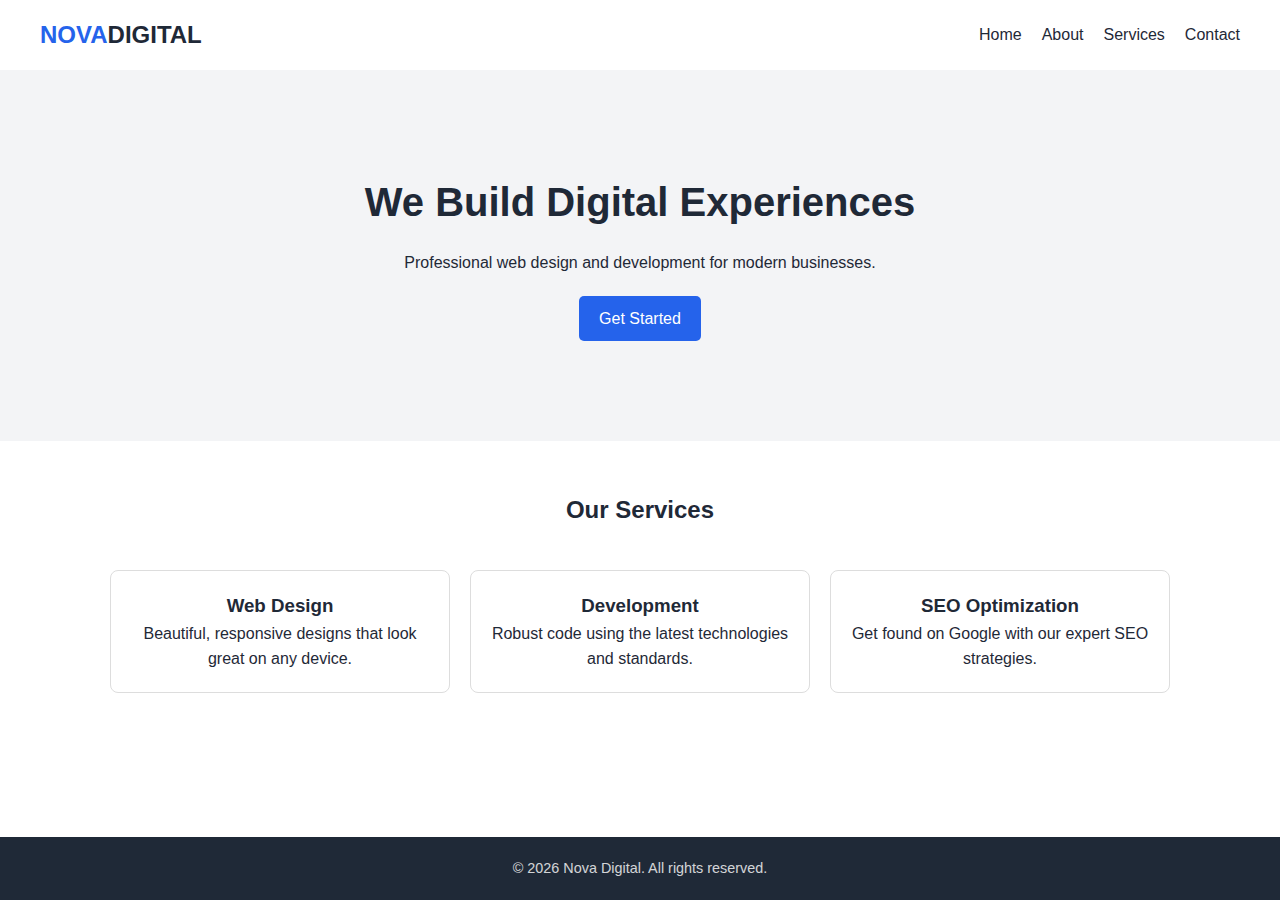
<file: index.html>
<!DOCTYPE html>
<html lang="en">
<head>
    <meta charset="UTF-8">
    <meta name="viewport" content="width=device-width, initial-scale=1.0">
    <meta name="description" content="Nova Digital - Professional Web Solutions">
    <title>Nova Digital | Home</title>
    <link rel="stylesheet" href="css/main.css">
</head>
<body> 

    <header class="main-header">
        <div class="container nav-container">
            <a href="index.html" class="logo">NOVA<span>DIGITAL</span></a>
            
            <button class="menu-toggle" aria-label="Toggle navigation">
                <span class="bar"></span>
                <span class="bar"></span>
                <span class="bar"></span>
            </button>

            <nav class="main-nav">
                <ul class="nav-links">
                    <li><a href="index.html" class="active">Home</a></li>
                    <li><a href="about.html">About</a></li>
                    <li><a href="services.html">Services</a></li>
                    <li><a href="contact.html">Contact</a></li>
                </ul>
            </nav>
        </div>
    </header>

    <main>
        <section class="hero">
            <div class="container">
                <h1>We Build Digital Experiences</h1>
                <p>Professional web design and development for modern businesses.</p>
                <a href="contact.html" class="btn btn-primary">Get Started</a>
            </div>
        </section>

        <section class="services">
            <div class="container">
                <h2>Our Services</h2>
                <div class="services-grid">
                    <article class="card">
                        <h3>Web Design</h3>
                        <p>Beautiful, responsive designs that look great on any device.</p>
                    </article>
                    <article class="card">
                        <h3>Development</h3>
                        <p>Robust code using the latest technologies and standards.</p>
                    </article>
                    <article class="card">
                        <h3>SEO Optimization</h3>
                        <p>Get found on Google with our expert SEO strategies.</p>
                    </article>
                </div>
            </div>
        </section>
    </main>

    <footer>
        <div class="container">
            <p>&copy; 2026 Nova Digital. All rights reserved.</p>
        </div>
    </footer>

    <script src="js/main.js"></script>
</body>
</html>
</file>
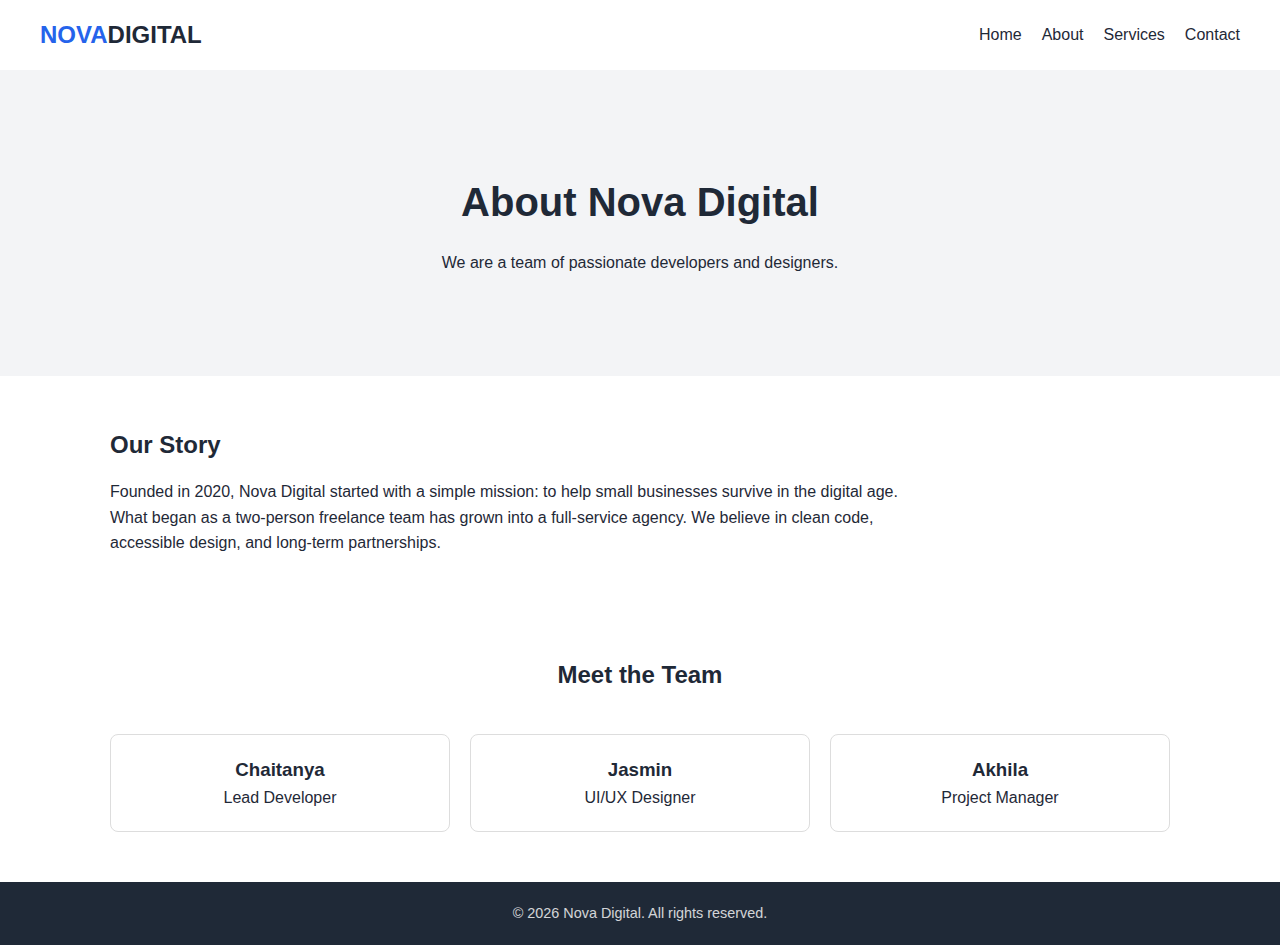
<file: about.html>
<!DOCTYPE html>
<html lang="en">
<head>
    <meta charset="UTF-8">
    <meta name="viewport" content="width=device-width, initial-scale=1.0">
    <title>About Us | Nova Digital</title>
    <link rel="stylesheet" href="css/main.css">
</head>
<body>
    <header class="main-header">
        <div class="container nav-container">
            <a href="index.html" class="logo">NOVA<span>DIGITAL</span></a>
            <button class="menu-toggle" aria-label="Toggle navigation">
                <span class="bar"></span><span class="bar"></span><span class="bar"></span>
            </button>
            <nav class="main-nav">
                <ul class="nav-links">
                    <li><a href="index.html">Home</a></li>
                    <li><a href="about.html" class="active">About</a></li>
                    <li><a href="services.html">Services</a></li>
                    <li><a href="contact.html">Contact</a></li>
                </ul>
            </nav>
        </div>
    </header>

    <main>
        <section class="page-header hero">
            <div class="container">
                <h1>About Nova Digital</h1>
                <p>We are a team of passionate developers and designers.</p>
            </div>
        </section>

        <section class="container" style="padding: 50px 20px;">
            <h2>Our Story</h2>
            <p style="margin-top: 15px; max-width: 800px;">
                Founded in 2020, Nova Digital started with a simple mission: to help small businesses survive in the digital age. 
                What began as a two-person freelance team has grown into a full-service agency. We believe in clean code, 
                accessible design, and long-term partnerships.
            </p>
        </section>

        <section class="services" style="background: #fff;">
            <div class="container">
                <h2>Meet the Team</h2>
                <div class="services-grid">
                    <div class="card">
                        <h3>Chaitanya</h3>
                        <p>Lead Developer</p>
                    </div>
                    <div class="card">
                        <h3>Jasmin</h3>
                        <p>UI/UX Designer</p>
                    </div>
                    <div class="card">
                        <h3>Akhila</h3>
                        <p>Project Manager</p>
                    </div>
                </div>
            </div>
        </section>
    </main>

    <footer>
        <div class="container">
            <p>&copy; 2026 Nova Digital. All rights reserved.</p>
        </div>
    </footer>

    <script src="js/main.js"></script>
</body>
</html>
</file>
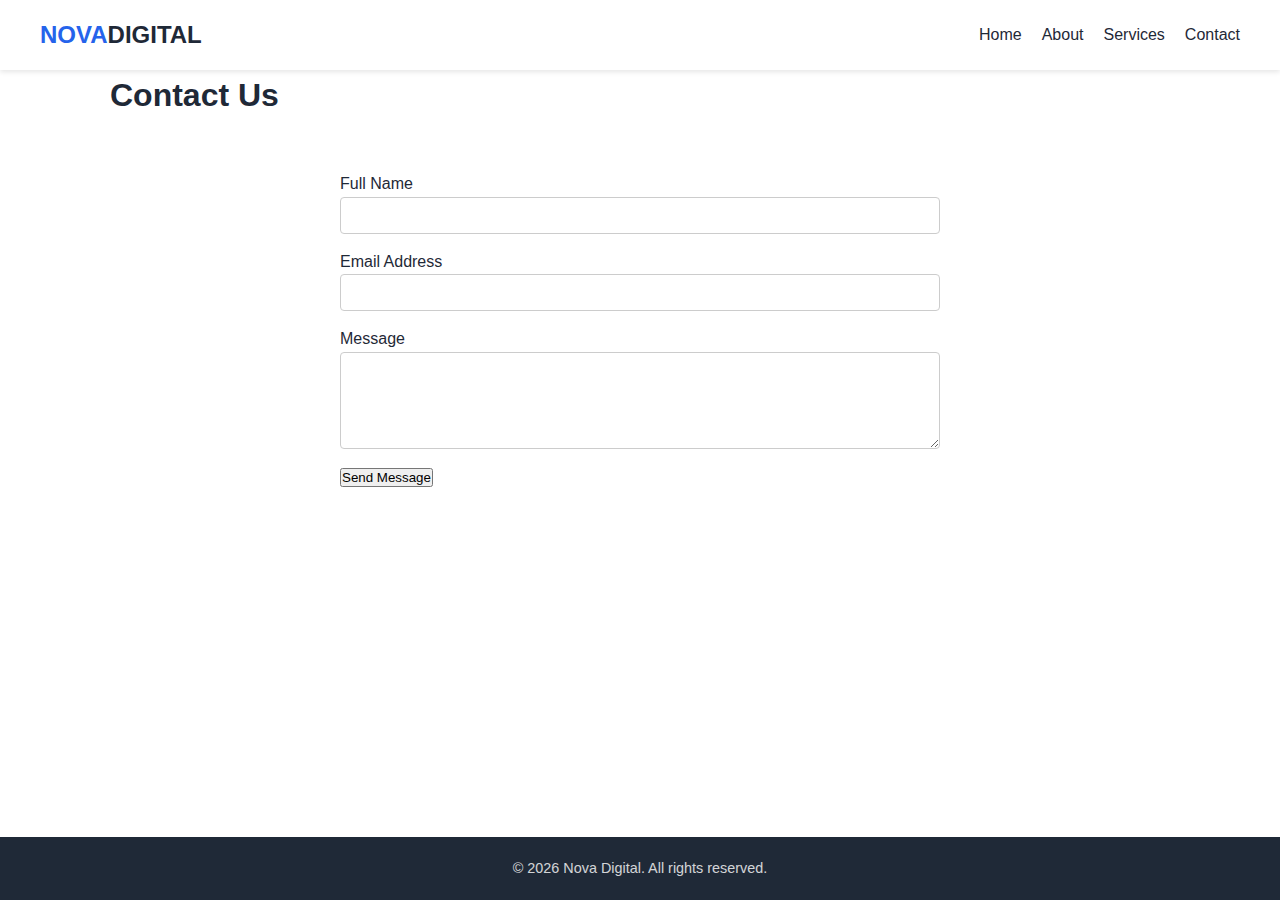
<file: contact.html>
<!DOCTYPE html>
<html lang="en">
<head>
    <meta charset="UTF-8">
    <meta name="viewport" content="width=device-width, initial-scale=1.0">
    <title>Contact Us | Nova Digital</title>
    <link rel="stylesheet" href="css/main.css">
</head>
<body>

    <header class="main-header">
        <div class="container nav-container">
            <a href="index.html" class="logo">NOVA<span>DIGITAL</span></a>
            
            <button class="menu-toggle" aria-label="Toggle navigation">
                <span class="bar"></span>
                <span class="bar"></span>
                <span class="bar"></span>
            </button>

            <nav class="main-nav">
                <ul class="nav-links">
                    <li><a href="index.html">Home</a></li>
                    <li><a href="about.html">About</a></li>
                    <li><a href="services.html">Services</a></li>
                    <li><a href="contact.html" class="active">Contact</a></li>
                </ul>
            </nav>
        </div>
    </header>

    <main class="container page-content">
        <h1>Contact Us</h1>
        <form id="contactForm" class="contact-form">
            <div class="form-group">
                <label for="name">Full Name</label>
                <input type="text" id="name" name="name" required>
                <span class="error-msg" id="nameError"></span>
            </div>
            
            <div class="form-group">
                <label for="email">Email Address</label>
                <input type="email" id="email" name="email" required>
                <span class="error-msg" id="emailError"></span>
            </div>

            <div class="form-group">
                <label for="message">Message</label>
                <textarea id="message" name="message" rows="5" required></textarea>
            </div>

            <button type="submit" class="btn btn-primary">Send Message</button>
        </form>
    </main>

    <footer>
        <div class="container">
            <p>&copy; 2026 Nova Digital. All rights reserved.</p>
        </div>
    </footer>

    <script src="js/main.js"></script>
    <script src="js/form-validation.js"></script>
</body>
</html>
</file>
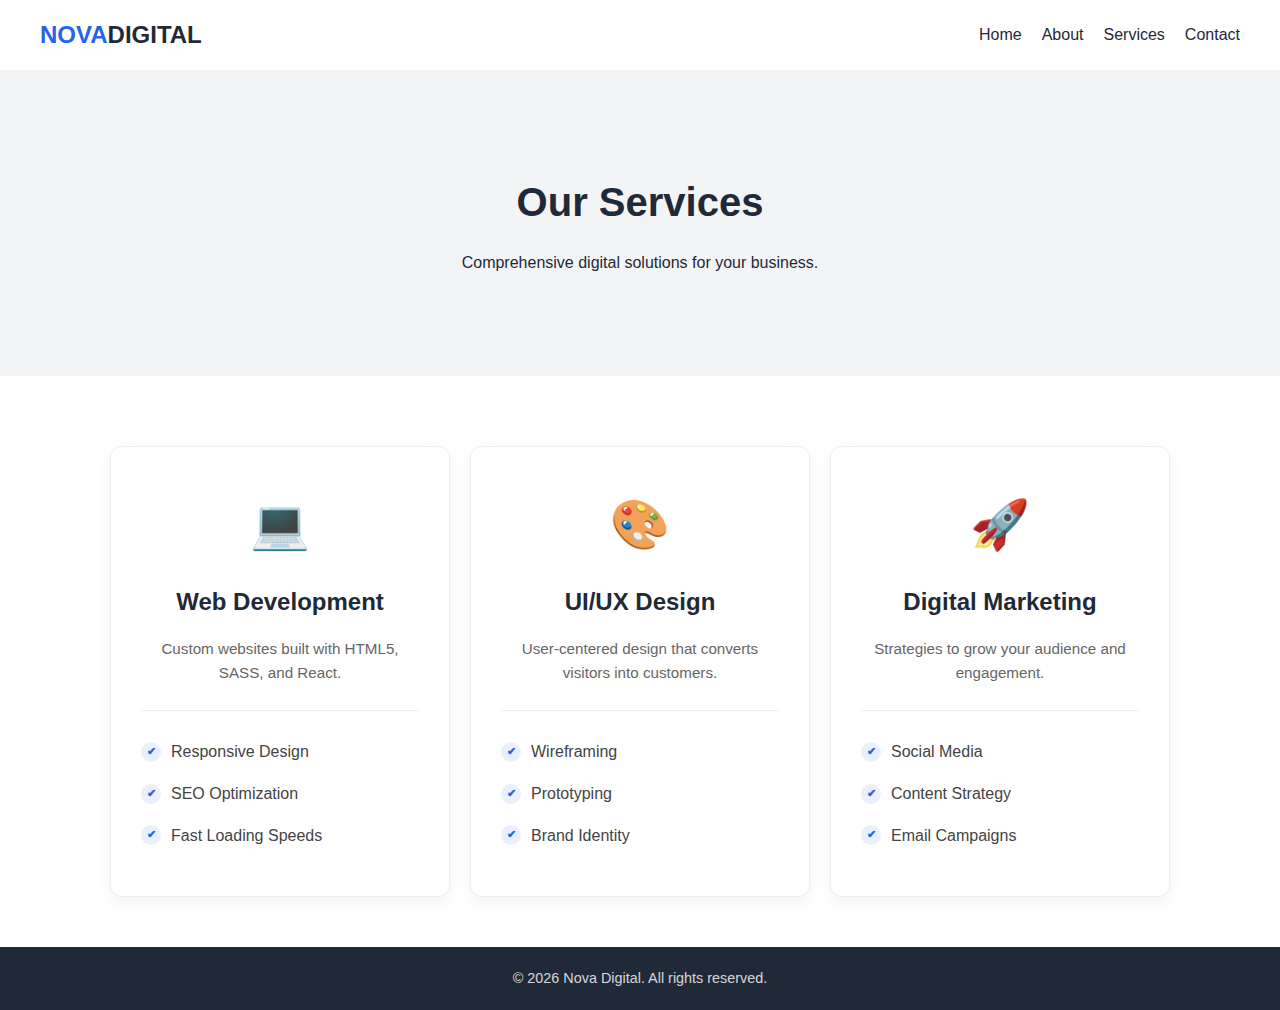
<file: services.html>
<!DOCTYPE html>
<html lang="en">
<head>
    <meta charset="UTF-8">
    <meta name="viewport" content="width=device-width, initial-scale=1.0">
    <title>Services | Nova Digital</title>
    <link rel="stylesheet" href="css/main.css">
</head>
<body>
    <header class="main-header">
        <div class="container nav-container">
            <a href="index.html" class="logo">NOVA<span>DIGITAL</span></a>
            <button class="menu-toggle" aria-label="Toggle navigation">
                <span class="bar"></span><span class="bar"></span><span class="bar"></span>
            </button>
            <nav class="main-nav">
                <ul class="nav-links">
                    <li><a href="index.html">Home</a></li>
                    <li><a href="about.html">About</a></li>
                    <li><a href="services.html" class="active">Services</a></li>
                    <li><a href="contact.html">Contact</a></li>
                </ul>
            </nav>
        </div>
    </header>

    <main>
        <section class="page-header hero">
            <div class="container">
                <h1>Our Services</h1>
                <p>Comprehensive digital solutions for your business.</p>
            </div>
        </section>

        <section class="container" style="padding: 50px 20px;">
            <div class="services-grid services-page-style">
                <article class="card">
                    <h3>Web Development</h3>
                    <p>Custom websites built with HTML5, SASS, and React.</p>
                    <ul>
                        <li>Responsive Design</li>
                        <li>SEO Optimization</li>
                        <li>Fast Loading Speeds</li>
                    </ul>
                </article>

                <article class="card">
                    <h3>UI/UX Design</h3>
                    <p>User-centered design that converts visitors into customers.</p>
                    <ul>
                        <li>Wireframing</li>
                        <li>Prototyping</li>
                        <li>Brand Identity</li>
                    </ul>
                </article>
                
                <article class="card">
                    <h3>Digital Marketing</h3>
                    <p>Strategies to grow your audience and engagement.</p>
                    <ul>
                        <li>Social Media</li>
                        <li>Content Strategy</li>
                        <li>Email Campaigns</li>
                    </ul>
                </article>
            </div>
        </section>
    </main>

    <footer>
        <div class="container">
            <p>&copy; 2026 Nova Digital. All rights reserved.</p>
        </div>
    </footer>

    <script src="js/main.js"></script>
</body>
</html>
</file>
<file: css/main.css>
@charset "UTF-8";
/* scss/main.scss */
* {
  margin: 0;
  padding: 0;
  box-sizing: border-box;
}

body {
  font-family: "Segoe UI", Tahoma, Geneva, Verdana, sans-serif;
  line-height: 1.6;
  color: #1f2937;
  display: flex;
  flex-direction: column;
  min-height: 100vh;
}

main {
  flex: 1;
  width: 100%;
}

.container {
  max-width: 1100px;
  margin: 0 auto;
  padding: 0 20px;
}

a {
  text-decoration: none;
  color: inherit;
}

.main-header {
  background: #fff;
  box-shadow: 0 2px 5px rgba(0, 0, 0, 0.1);
  width: 100%;
}
.main-header .nav-container {
  display: flex;
  justify-content: space-between;
  align-items: center;
  height: 70px;
  max-width: 100%;
  padding: 0 40px;
}
.main-header .logo {
  font-size: 1.5rem;
  font-weight: bold;
  color: #2563eb;
}
.main-header .logo span {
  color: #1f2937;
}
.main-header .nav-links {
  display: flex;
  list-style: none;
}
.main-header .nav-links li {
  margin-left: 20px;
}
.main-header .nav-links a:hover {
  color: #2563eb;
}
.main-header .menu-toggle {
  display: none;
}

.hero {
  background-color: #f3f4f6;
  text-align: center;
  padding: 100px 20px;
}
.hero h1 {
  font-size: 2.5rem;
  margin-bottom: 1rem;
}
.hero .btn {
  display: inline-block;
  background: #2563eb;
  color: white;
  padding: 10px 20px;
  border-radius: 5px;
  margin-top: 20px;
}
.hero .btn:hover {
  background: #1e40af;
}

.services-grid {
  display: grid;
  grid-template-columns: repeat(3, 1fr);
  gap: 20px;
}

.services {
  padding: 50px 0;
}
.services h2 {
  text-align: center;
  margin-bottom: 40px;
}
.services .card {
  background: white;
  padding: 20px;
  border: 1px solid #ddd;
  border-radius: 8px;
  text-align: center;
}

.services-page-style {
  margin-top: 20px;
}
.services-page-style .card {
  background: white;
  padding: 40px 30px;
  border-radius: 12px;
  text-align: center;
  box-shadow: 0 5px 15px rgba(0, 0, 0, 0.05);
  transition: transform 0.3s ease, box-shadow 0.3s ease;
  border-top: 4px solid transparent;
  border: 1px solid #eee;
}
.services-page-style .card:hover {
  transform: translateY(-10px);
  box-shadow: 0 20px 40px rgba(0, 0, 0, 0.1);
  border-top: 4px solid #2563eb;
}
.services-page-style .card h3::before {
  display: block;
  font-size: 3rem;
  margin-bottom: 20px;
}
.services-page-style .card:nth-child(1) h3::before {
  content: "💻";
}
.services-page-style .card:nth-child(2) h3::before {
  content: "🎨";
}
.services-page-style .card:nth-child(3) h3::before {
  content: "🚀";
}
.services-page-style .card h3 {
  font-size: 1.5rem;
  margin-bottom: 15px;
  color: #1f2937;
}
.services-page-style .card p {
  color: #666;
  margin-bottom: 25px;
  font-size: 0.95rem;
}
.services-page-style .card ul {
  list-style: none;
  text-align: left;
  border-top: 1px solid #eee;
  padding-top: 20px;
}
.services-page-style .card ul li {
  padding: 8px 0;
  color: #444;
  display: flex;
  align-items: center;
}
.services-page-style .card ul li::before {
  content: "✔";
  color: #2563eb;
  margin-right: 10px;
  font-weight: bold;
  background: rgba(37, 99, 235, 0.1);
  width: 20px;
  height: 20px;
  border-radius: 50%;
  display: flex;
  justify-content: center;
  align-items: center;
  font-size: 0.7rem;
}

.contact-form {
  max-width: 600px;
  margin: 50px auto;
}
.contact-form .form-group {
  margin-bottom: 15px;
  display: flex;
  flex-direction: column;
}
.contact-form input, .contact-form textarea {
  padding: 10px;
  border: 1px solid #ccc;
  border-radius: 4px;
  font-family: inherit;
}
.contact-form .error-msg {
  color: red;
  font-size: 0.8rem;
  display: none;
}

@media (max-width: 768px) {
  .services-grid {
    grid-template-columns: 1fr;
  }
  .main-header .menu-toggle {
    display: block;
    background: none;
    border: none;
    cursor: pointer;
    margin-left: auto;
  }
  .main-header .bar {
    display: block;
    width: 25px;
    height: 3px;
    background: #1f2937;
    margin: 5px 0;
  }
  .main-header .nav-links {
    display: none;
    flex-direction: column;
    width: 100%;
    position: absolute;
    top: 70px;
    left: 0;
    background: white;
    padding: 20px;
    box-shadow: 0 5px 5px rgba(0, 0, 0, 0.1);
    z-index: 100;
  }
  .main-header .nav-links.active {
    display: flex;
  }
  .main-header .nav-links li {
    margin: 10px 0;
  }
}
footer {
  background: #1f2937;
  color: white;
  text-align: center;
  padding: 20px 0;
  margin-top: auto;
}
footer p {
  font-size: 0.9rem;
  opacity: 0.8;
}/*# sourceMappingURL=main.css.map */
</file>
